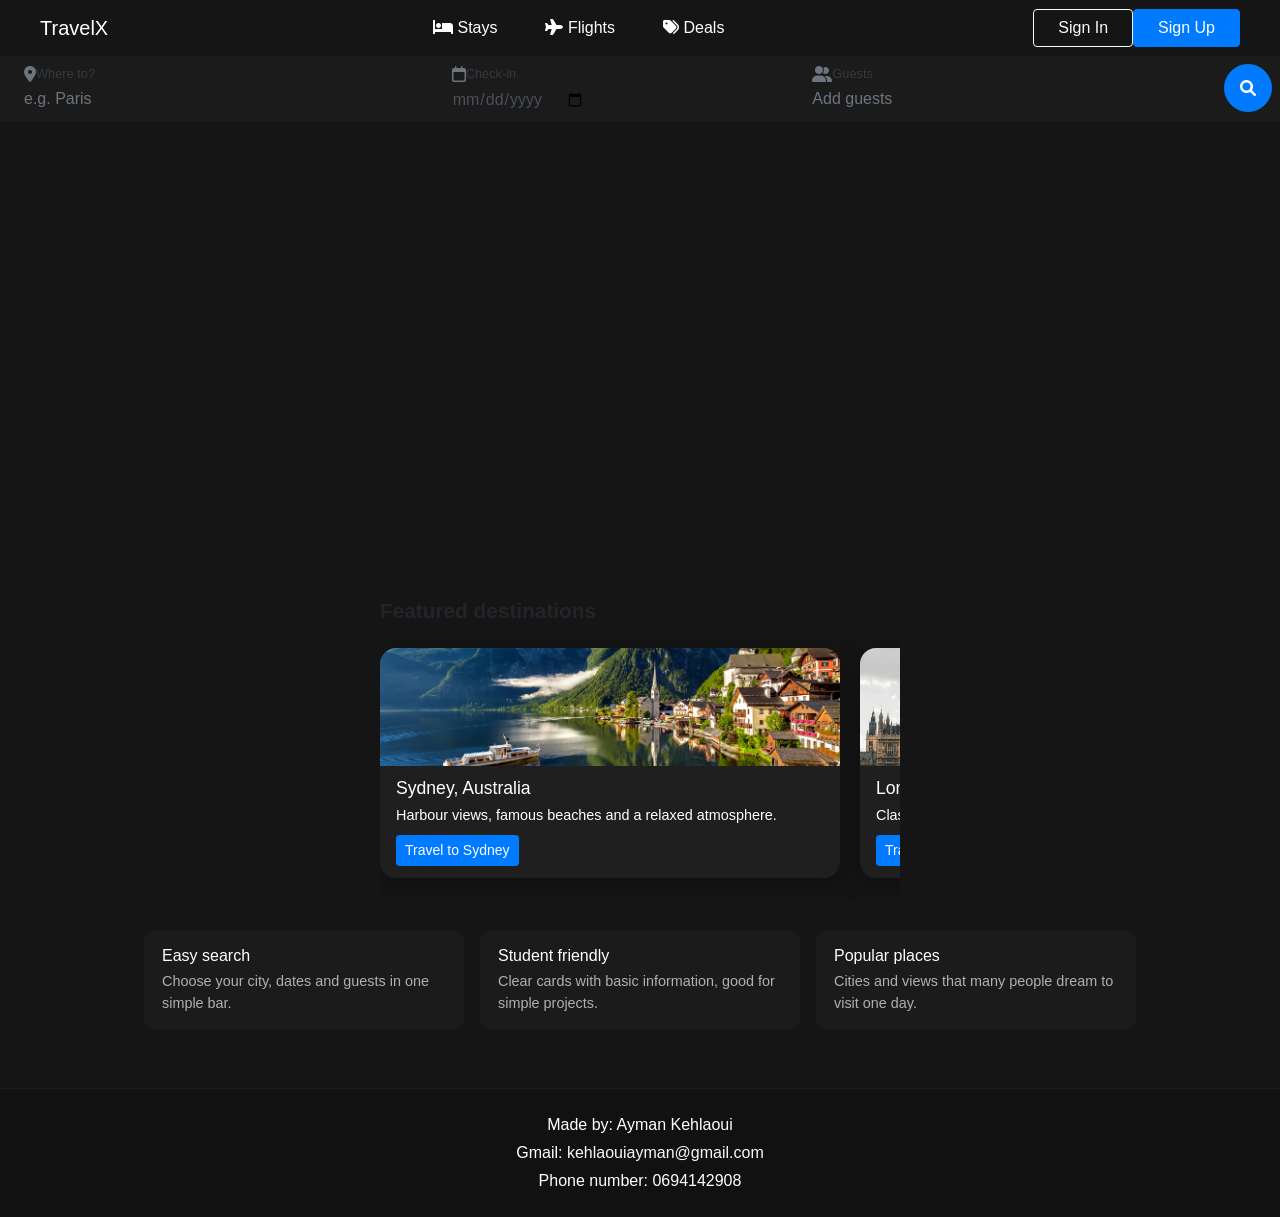
<file: index.html>
<!DOCTYPE html>
<html lang="en">
  <head>
    <meta charset="UTF-8" />
    <meta name="viewport" content="width=device-width, initial-scale=1.0" />
    <title>PFE</title>

    <link rel="stylesheet" href="bootstrap.min.css" />
    <link rel="stylesheet" href="styles.css" />

    <link
      rel="stylesheet"
      href="https://cdnjs.cloudflare.com/ajax/libs/font-awesome/6.0.0-beta3/css/all.min.css"
    />
  </head>

  <body>
    <section class="hero-container">
      <div class="hero-bg"></div>

      <nav class="navbar navbar-expand-lg navbar-dark bg-transparent">
        <div
          class="container-fluid px-4 d-flex justify-content-between align-items-center"
        >
          <a href="#" class="navbar-brand fw-bold fs-3 logo">TravelX</a>

          <ul class="navbar-nav d-flex flex-row mx-auto">
            <li class="nav-item links mx-2">
              <a class="nav-link text-white fw-bold px-3" href="#"
                ><i class="fa-solid fa-bed"></i> Stays</a
              >
            </li>
            <li class="nav-item links mx-2">
              <a class="nav-link text-white fw-bold px-3" href="#"
                ><i class="fa-solid fa-plane"></i> Flights</a
              >
            </li>
            <li class="nav-item links mx-2">
              <a class="nav-link text-white fw-bold px-3" href="#"
                ><i class="fas fa-tags"></i> Deals</a
              >
            </li>
          </ul>

          <div class="d-flex gap-2">
            <a
              href="login/index.html"
              class="btn btn-outline-light rounded-pill px-4 fw-bold"
              >Sign In</a
            >
            <a
              href="login/register.html"
              class="btn btn-primary rounded-pill px-4 fw-bold"
              >Sign Up</a
            >
          </div>
        </div>
      </nav>

      <div class="search-bar d-flex space-between p-2 black-color">
        <div class="search-segment flex-grow-1 px-3 border-end">
          <div class="d-flex align-items-center gap-2 mb-1">
            <i class="fa-solid fa-location-dot text-secondary"></i>
            <span class="fw-bold text-dark small">Where to?</span>
          </div>
          <input
            type="text"
            class="form-control border-0 p-0 shadow-none bg-transparent"
            placeholder="e.g. Paris"
          />
        </div>

        <div class="search-segment flex-grow-1 px-3 border-end">
          <div class="d-flex align-items-center gap-2 mb-1">
            <i class="fa-regular fa-calendar text-secondary"></i>
            <span class="fw-bold text-dark small">Check-in</span>
          </div>
          <input
            type="date"
            class="form-control border-0 p-0 shadow-none bg-transparent"
          />
        </div>

        <div class="search-segment flex-grow-1 px-3 border-end">
          <div class="d-flex align-items-center gap-2 mb-1">
            <i class="fa-solid fa-user-group text-secondary"></i>
            <span class="fw-bold text-dark small">Guests</span>
          </div>
          <input
            type="text"
            class="form-control border-0 p-0 shadow-none bg-transparent"
            placeholder="Add guests"
          />
        </div>

        <button
          class="btn btn-primary rounded-circle d-flex align-items-center justify-content-center ms-2 search-btn"
          style="width: 48px; height: 48px"
        >
          <i class="fa-solid fa-magnifying-glass fs-5"></i>
        </button>
      </div>
    </section>

    <section>
      <span
        class="font-weight-bold he-1 small-text narrow-text d-flex mx-6 my-6 container-fluid"
        >Featured destinations</span
      >

      <div class="cards-container">
        <div class="promos">
          <div
            class="promo-image"
            style="background-image: url('images/australia.jpg')"
          ></div>
          <div class="promo-content">
            <h5 class="promo-title">Sydney, Australia</h5>
            <p class="promo-text">
              Harbour views, famous beaches and a relaxed atmosphere.
            </p>
            <a
              href="sydney.html"
              class="btn btn-sm btn-primary rounded-pill mt-2"
              >Travel to Sydney</a
            >
          </div>
        </div>

        <div class="promos">
          <div
            class="promo-image"
            style="background-image: url('images/london.jpg')"
          ></div>
          <div class="promo-content">
            <h5 class="promo-title">London, United Kingdom</h5>
            <p class="promo-text">
              Classic landmarks, parks and a mix of modern and old streets.
            </p>
            <a
              href="london.html"
              class="btn btn-sm btn-primary rounded-pill mt-2"
              >Travel to London</a
            >
          </div>
        </div>

        <div class="promos">
          <div
            class="promo-image"
            style="
              background-image: url('images/pexels-solyartphotos-15863589.jpg');
            "
          ></div>
          <div class="promo-content">
            <h5 class="promo-title">Santorini, Greece</h5>
            <p class="promo-text">
              White houses, blue sea and beautiful sunsets over the island.
            </p>
            <a
              href="santorini.html"
              class="btn btn-sm btn-primary rounded-pill mt-2"
              >Travel to Santorini</a
            >
          </div>
        </div>

        <div class="promos">
          <div
            class="promo-image"
            style="background-image: url('images/pexels-thales13-23385438.jpg')"
          ></div>
          <div class="promo-content">
            <h5 class="promo-title">Tokyo, Japan</h5>
            <p class="promo-text">
              Neon lights, quiet temples and tasty street food in one city.
            </p>
            <a
              href="tokyo.html"
              class="btn btn-sm btn-primary rounded-pill mt-2"
              >Travel to Tokyo</a
            >
          </div>
        </div>
      </div>
    </section>

    <section class="info-section container-fluid">
      <div class="row justify-content-center">
        <div class="col-md-3 col-sm-6 info-box">
          <h6 class="info-title">Easy search</h6>
          <p class="info-text">
            Choose your city, dates and guests in one simple bar.
          </p>
        </div>
        <div class="col-md-3 col-sm-6 info-box">
          <h6 class="info-title">Student friendly</h6>
          <p class="info-text">
            Clear cards with basic information, good for simple projects.
          </p>
        </div>
        <div class="col-md-3 col-sm-6 info-box">
          <h6 class="info-title">Popular places</h6>
          <p class="info-text">
            Cities and views that many people dream to visit one day.
          </p>
        </div>
      </div>
    </section>

    <footer class="footer-contact text-center text-white py-4">
      <p class="mb-1">Made by: Ayman Kehlaoui</p>
      <p class="mb-1">
        Gmail:
        <a
          href="mailto:kehlaouiayman@gmail.com"
          class="text-decoration-none text-light"
          >kehlaouiayman@gmail.com</a
        >
      </p>
      <p class="mb-0">Phone number: 0694142908</p>
    </footer>
  </body>
</html>
</file>
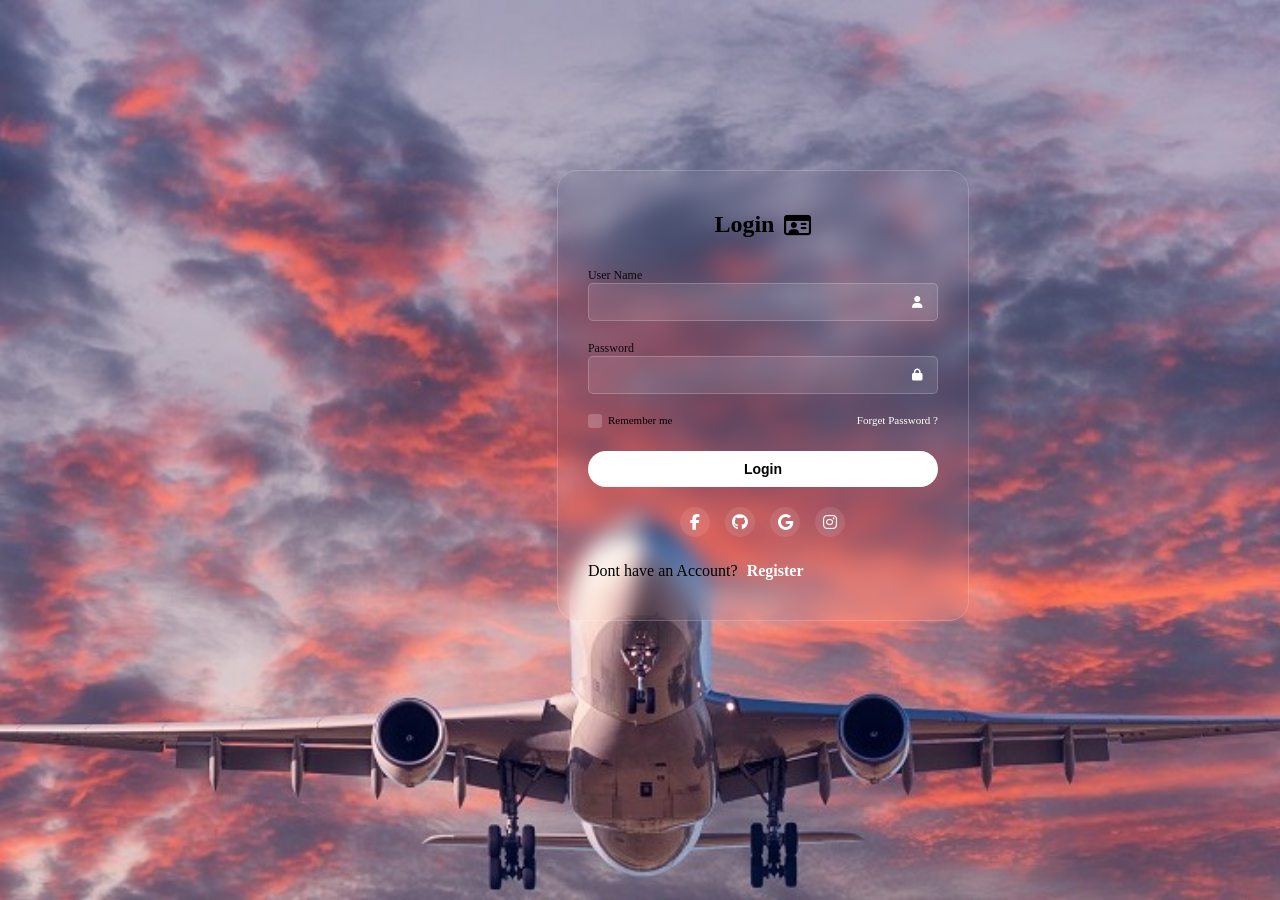
<file: login/index.html>
<<<<<<< HEAD
<!DOCTYPE html>
<html lang="en">
  <head>
    <meta charset="UTF-8" />
    <meta name="viewport" content="width=device-width, initial-scale=1.0" />
    <title>Login</title>
    <link rel="stylesheet" href="style.css" />
    <link
      rel="stylesheet"
      href="https://cdnjs.cloudflare.com/ajax/libs/font-awesome/6.4.0/css/all.min.css"
    />
  </head>
  <body>
    <div class="background"></div>
    <div class="login-container">
      <div class="login-card">
        <div class="card-header">
          <h2>Login <i class="fa-regular fa-id-card"></i></h2>
        </div>
        <form action="login.php" method="POST">
          <div class="input-group">
            <label for="username">User Name</label>
            <div class="input-wrapper">
              <input
                type="text"
                id="username"
                name="username"
                placeholder=" "
                required
              />
              <i class="fa-solid fa-user"></i>
            </div>
          </div>
          <div class="input-group">
            <label for="password">Password</label>
            <div class="input-wrapper">
              <input
                type="password"
                id="password"
                name="password"
                placeholder=" "
                required
              />
              <i class="fa-solid fa-lock"></i>
            </div>
          </div>
          <div class="options">
            <label class="checkbox-container">
              <input type="checkbox" />
              <span class="checkmark"></span>
              Remember me
            </label>
            <a href="#" class="forgot-password">Forget Password ?</a>
          </div>
          <button type="submit" class="login-btn">Login</button>

          <div class="social-login">
            <a href="#"><i class="fa-brands fa-facebook-f"></i></a>
            <a href="#"><i class="fa-brands fa-github"></i></a>
            <a href="#"><i class="fa-brands fa-google"></i></a>
            <a href="#"><i class="fa-brands fa-instagram"></i></a>
          </div>

          <div class="register-link">
            <p>Dont have an Account? <a href="register.html">Register </a></p>
          </div>
        </form>
      </div>
    </div>
  </body>
</html>
=======
<!DOCTYPE html>
<html lang="en">
<head>
    <meta charset="UTF-8">
    <meta name="viewport" content="width=device-width, initial-scale=1.0">
    <title>Login</title>
    <link rel="stylesheet" href="style.css">
    <link rel="stylesheet" href="https://cdnjs.cloudflare.com/ajax/libs/font-awesome/6.4.0/css/all.min.css">
</head>
<body>
    <div class="background"></div>
    <div class="login-container">
        <div class="login-card">
            <div class="card-header">
                <h2>Login <i class="fa-regular fa-id-card"></i></h2>
            </div>
            <form>
                <div class="input-group">
                    <label for="username">User Name</label>
                    <div class="input-wrapper">
                        <input type="text" id="username" placeholder=" " required>
                        <i class="fa-solid fa-user"></i>
                    </div>
                </div>
                <div class="input-group">
                    <label for="password">Password</label>
                    <div class="input-wrapper">
                        <input type="password" id="password" placeholder=" " required>
                        <i class="fa-solid fa-lock"></i>
                    </div>
                </div>
                <div class="options">
                    <label class="checkbox-container">
                        <input type="checkbox">
                        <span class="checkmark"></span>
                        Remember me
                    </label>
                    <a href="#" class="forgot-password">Forget Password ?</a>
                </div>
                <button type="submit" class="login-btn">Login</button>

                <div class="social-login">
                    <a href="#"><i class="fa-brands fa-facebook-f"></i></a>
                    <a href="#"><i class="fa-brands fa-github"></i></a>
                    <a href="#"><i class="fa-brands fa-google"></i></a>
                    <a href="#"><i class="fa-brands fa-instagram"></i></a>
                </div>

                <div class="register-link">
                    <p>Dont have an Account? <a href="register.html">Register </a></p>
                </div>
            </form>
        </div>
    </div>
</body>
</html>
>>>>>>> 7570b89486f7557ce172e90dd806f5dd740a2dd6
</file>
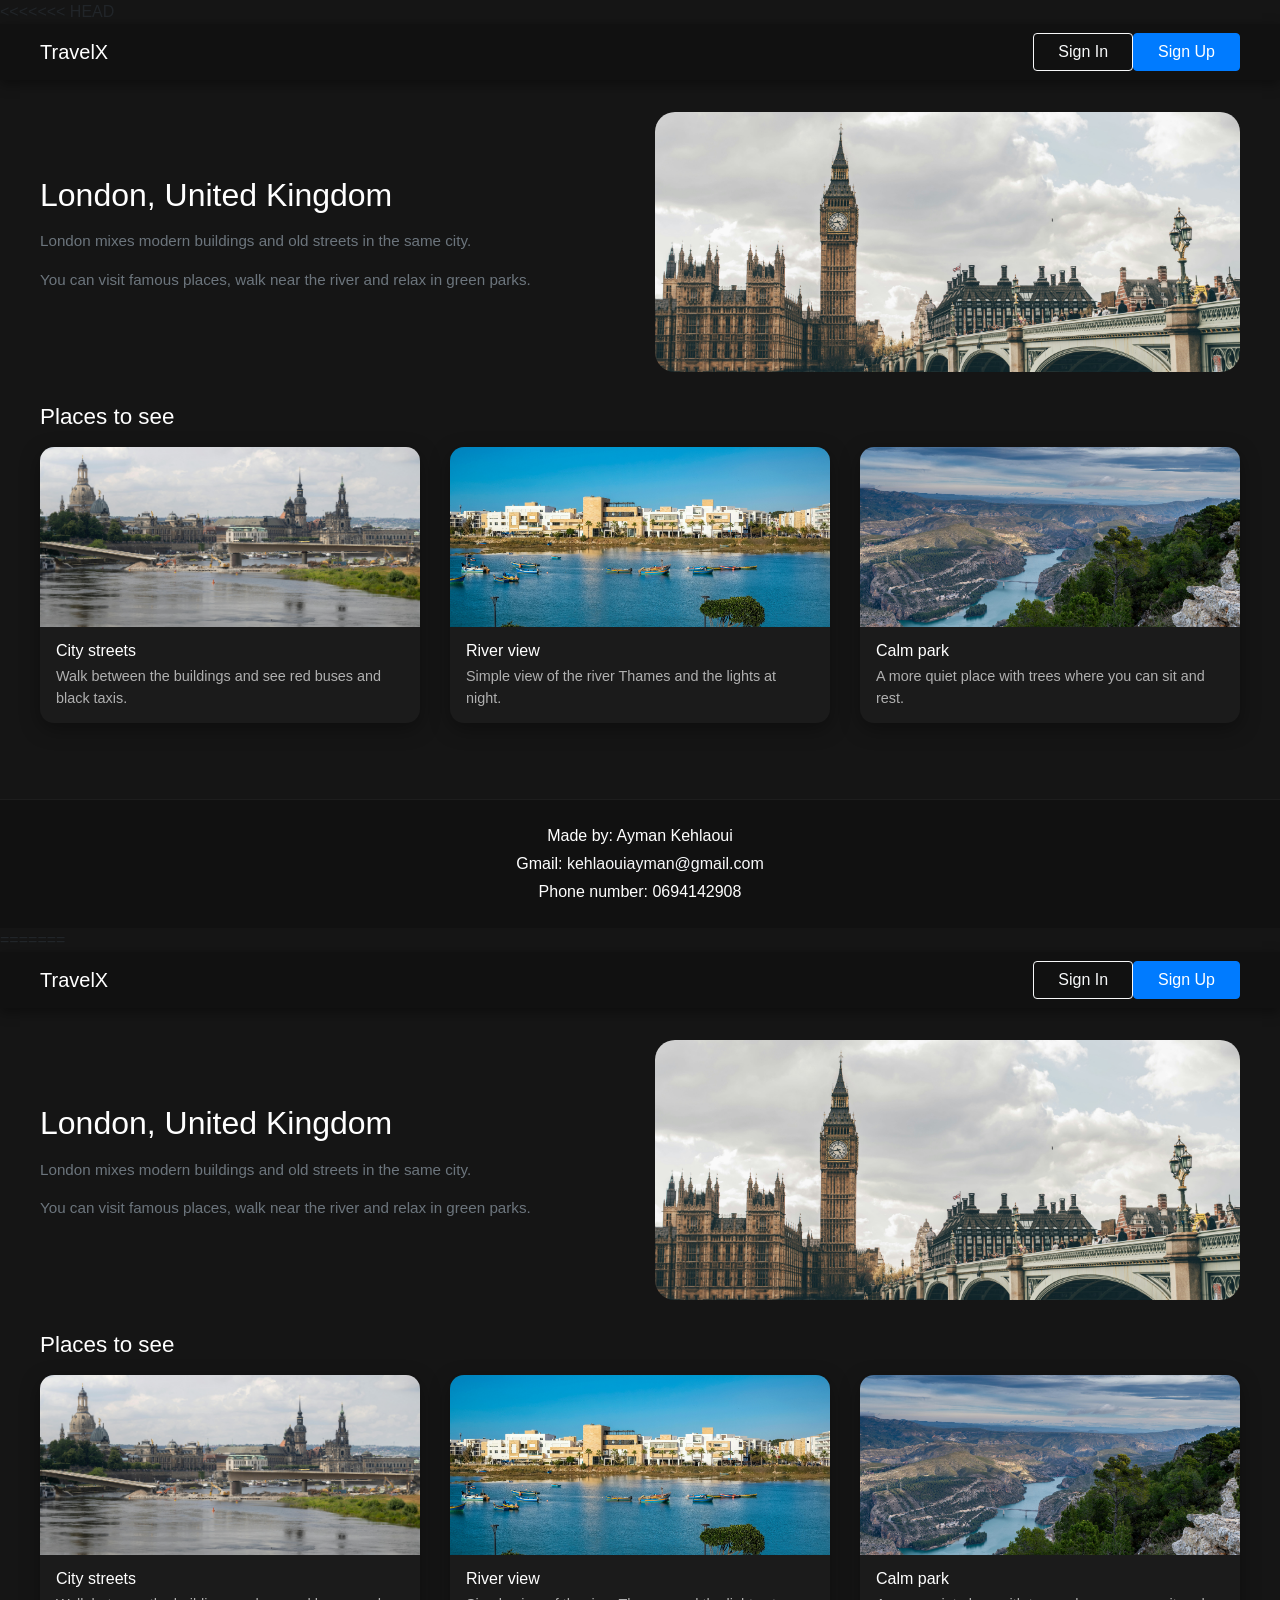
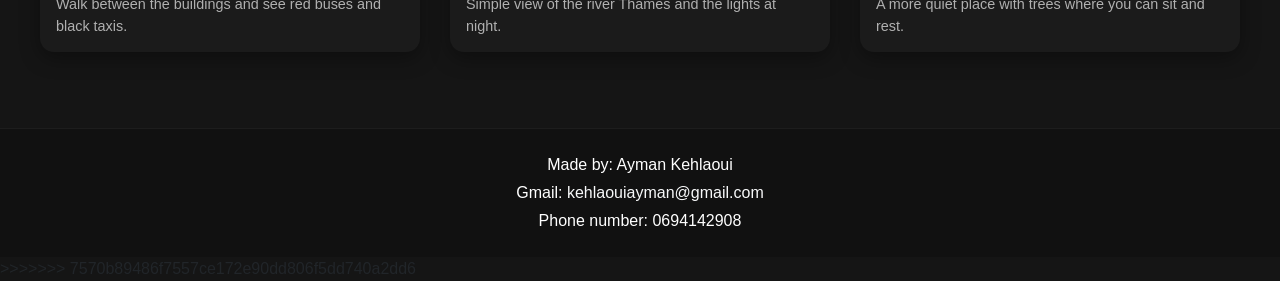
<file: london.html>
<<<<<<< HEAD
<!DOCTYPE html>
<html lang="en">
  <head>
    <meta charset="UTF-8" />
    <meta name="viewport" content="width=device-width, initial-scale=1.0" />
    <title>Travel to London</title>
    <link rel="stylesheet" href="bootstrap.min.css" />
    <link rel="stylesheet" href="styles.css" />
    <link
      rel="stylesheet"
      href="https://cdnjs.cloudflare.com/ajax/libs/font-awesome/6.0.0-beta3/css/all.min.css"
    />
  </head>
  <body>
    <nav class="navbar navbar-expand-lg navbar-dark black-color city-navbar">
      <div class="container-fluid px-4 d-flex justify-content-between align-items-center">
        <a href="index.html" class="navbar-brand fw-bold fs-3 logo">TravelX</a>

        <div class="d-flex gap-2">
          <a
            href="login/index.html"
            class="btn btn-outline-light rounded-pill px-4 fw-bold"
            >Sign In</a
          >
          <a href="login/register.html" class="btn btn-primary rounded-pill px-4 fw-bold"
            >Sign Up</a
          >
        </div>
      </div>
    </nav>

    <main class="city-main container-fluid">
      <div class="row city-hero">
        <div class="col-md-6 col-sm-12 city-hero-text">
          <h1 class="city-hero-title text-white mb-3">London, United Kingdom</h1>
          <p class="text-secondary mb-3">
            London mixes modern buildings and old streets in the same city.
          </p>
          <p class="text-secondary mb-3">
            You can visit famous places, walk near the river and relax in green
            parks.
          </p>
        </div>
        <div class="col-md-6 col-sm-12">
          <div
            class="city-hero-image"
            style="background-image: url('images/london.jpg')"
          ></div>
        </div>
      </div>

      <h3 class="city-gallery-title text-white mb-3">Places to see</h3>
      <div class="row city-gallery">
        <div class="col-md-4 col-sm-6">
          <div class="city-card">
            <div
              class="city-card-image"
              style="background-image: url('images/pexels-njeromin-35031358.jpg')"
            ></div>
            <div class="city-card-body">
              <h5 class="city-card-title">City streets</h5>
              <p class="city-card-text">
                Walk between the buildings and see red buses and black taxis.
              </p>
            </div>
          </div>
        </div>

        <div class="col-md-4 col-sm-6">
          <div class="city-card">
            <div
              class="city-card-image"
              style="background-image: url('images/pexels-mag-photography-1501456-30532030.jpg')"
            ></div>
            <div class="city-card-body">
              <h5 class="city-card-title">River view</h5>
              <p class="city-card-text">
                Simple view of the river Thames and the lights at night.
              </p>
            </div>
          </div>
        </div>

        <div class="col-md-4 col-sm-6">
          <div class="city-card">
            <div
              class="city-card-image"
              style="background-image: url('images/pexels-thales13-23385438.jpg')"
            ></div>
            <div class="city-card-body">
              <h5 class="city-card-title">Calm park</h5>
              <p class="city-card-text">
                A more quiet place with trees where you can sit and rest.
              </p>
            </div>
          </div>
        </div>
      </div>
    </main>

    <footer class="footer-contact text-center text-white py-4">
      <p class="mb-1">Made by: Ayman Kehlaoui</p>
      <p class="mb-1">
        Gmail:
        <a href="mailto:kehlaouiayman@gmail.com" class="text-decoration-none text-light"
          >kehlaouiayman@gmail.com</a
        >
      </p>
      <p class="mb-0">Phone number: 0694142908</p>
    </footer>
  </body>
</html>
=======
<!DOCTYPE html>
<html lang="en">
  <head>
    <meta charset="UTF-8" />
    <meta name="viewport" content="width=device-width, initial-scale=1.0" />
    <title>Travel to London</title>
    <link rel="stylesheet" href="bootstrap.min.css" />
    <link rel="stylesheet" href="styles.css" />
    <link
      rel="stylesheet"
      href="https://cdnjs.cloudflare.com/ajax/libs/font-awesome/6.0.0-beta3/css/all.min.css"
    />
  </head>
  <body>
    <nav class="navbar navbar-expand-lg navbar-dark black-color city-navbar">
      <div class="container-fluid px-4 d-flex justify-content-between align-items-center">
        <a href="index.html" class="navbar-brand fw-bold fs-3 logo">TravelX</a>

        <div class="d-flex gap-2">
          <a
            href="login/index.html"
            class="btn btn-outline-light rounded-pill px-4 fw-bold"
            >Sign In</a
          >
          <a href="login/register.html" class="btn btn-primary rounded-pill px-4 fw-bold"
            >Sign Up</a
          >
        </div>
      </div>
    </nav>

    <main class="city-main container-fluid">
      <div class="row city-hero">
        <div class="col-md-6 col-sm-12 city-hero-text">
          <h1 class="city-hero-title text-white mb-3">London, United Kingdom</h1>
          <p class="text-secondary mb-3">
            London mixes modern buildings and old streets in the same city.
          </p>
          <p class="text-secondary mb-3">
            You can visit famous places, walk near the river and relax in green
            parks.
          </p>
        </div>
        <div class="col-md-6 col-sm-12">
          <div
            class="city-hero-image"
            style="background-image: url('images/london.jpg')"
          ></div>
        </div>
      </div>

      <h3 class="city-gallery-title text-white mb-3">Places to see</h3>
      <div class="row city-gallery">
        <div class="col-md-4 col-sm-6">
          <div class="city-card">
            <div
              class="city-card-image"
              style="background-image: url('images/pexels-njeromin-35031358.jpg')"
            ></div>
            <div class="city-card-body">
              <h5 class="city-card-title">City streets</h5>
              <p class="city-card-text">
                Walk between the buildings and see red buses and black taxis.
              </p>
            </div>
          </div>
        </div>

        <div class="col-md-4 col-sm-6">
          <div class="city-card">
            <div
              class="city-card-image"
              style="background-image: url('images/pexels-mag-photography-1501456-30532030.jpg')"
            ></div>
            <div class="city-card-body">
              <h5 class="city-card-title">River view</h5>
              <p class="city-card-text">
                Simple view of the river Thames and the lights at night.
              </p>
            </div>
          </div>
        </div>

        <div class="col-md-4 col-sm-6">
          <div class="city-card">
            <div
              class="city-card-image"
              style="background-image: url('images/pexels-thales13-23385438.jpg')"
            ></div>
            <div class="city-card-body">
              <h5 class="city-card-title">Calm park</h5>
              <p class="city-card-text">
                A more quiet place with trees where you can sit and rest.
              </p>
            </div>
          </div>
        </div>
      </div>
    </main>

    <footer class="footer-contact text-center text-white py-4">
      <p class="mb-1">Made by: Ayman Kehlaoui</p>
      <p class="mb-1">
        Gmail:
        <a href="mailto:kehlaouiayman@gmail.com" class="text-decoration-none text-light"
          >kehlaouiayman@gmail.com</a
        >
      </p>
      <p class="mb-0">Phone number: 0694142908</p>
    </footer>
  </body>
</html>
>>>>>>> 7570b89486f7557ce172e90dd806f5dd740a2dd6
</file>
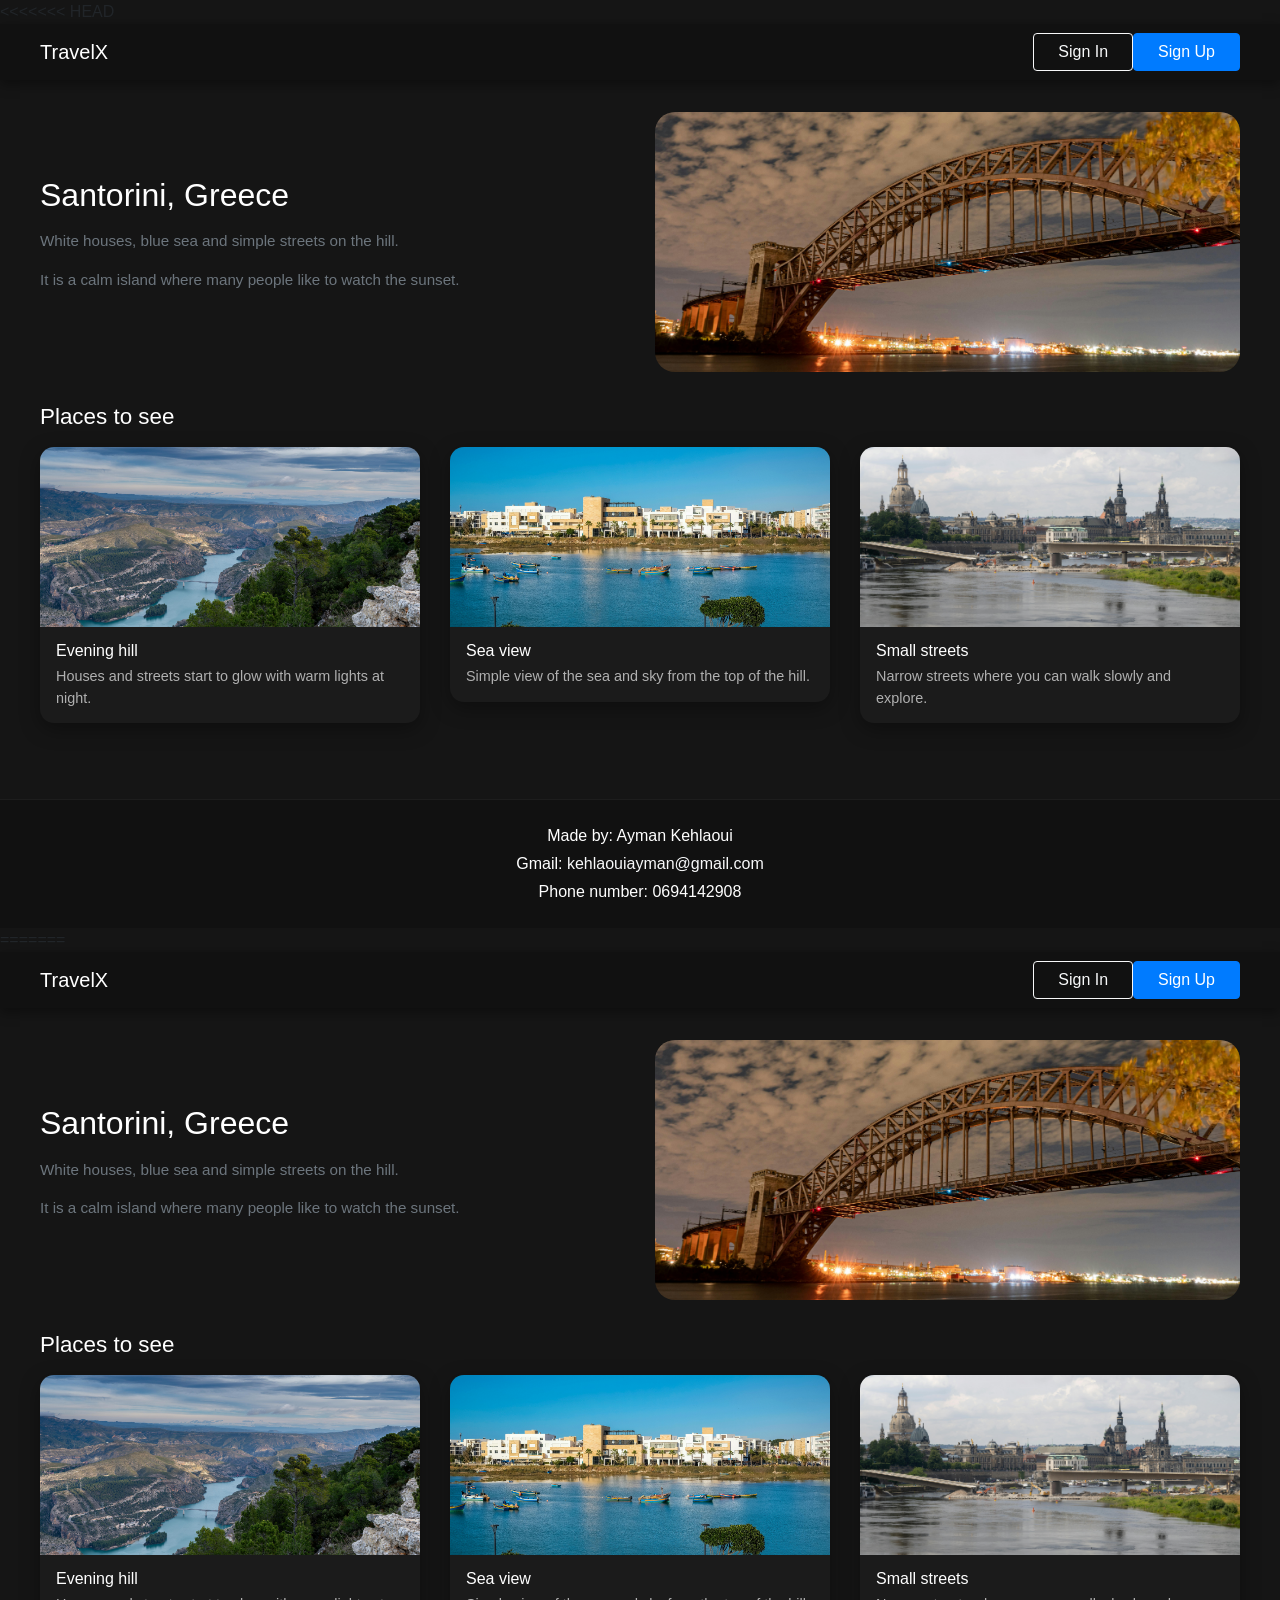
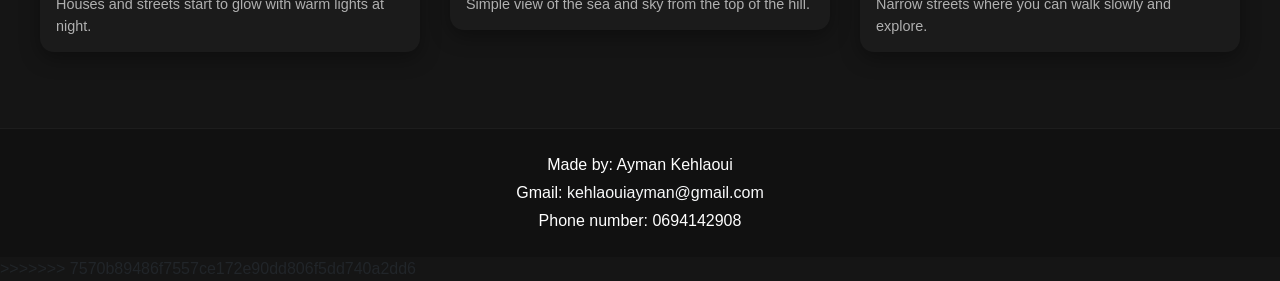
<file: santorini.html>
<<<<<<< HEAD
<!DOCTYPE html>
<html lang="en">
  <head>
    <meta charset="UTF-8" />
    <meta name="viewport" content="width=device-width, initial-scale=1.0" />
    <title>Travel to Santorini</title>
    <link rel="stylesheet" href="bootstrap.min.css" />
    <link rel="stylesheet" href="styles.css" />
    <link
      rel="stylesheet"
      href="https://cdnjs.cloudflare.com/ajax/libs/font-awesome/6.0.0-beta3/css/all.min.css"
    />
  </head>
  <body>
    <nav class="navbar navbar-expand-lg navbar-dark black-color city-navbar">
      <div class="container-fluid px-4 d-flex justify-content-between align-items-center">
        <a href="index.html" class="navbar-brand fw-bold fs-3 logo">TravelX</a>

        <div class="d-flex gap-2">
          <a
            href="login/index.html"
            class="btn btn-outline-light rounded-pill px-4 fw-bold"
            >Sign In</a
          >
          <a href="login/register.html" class="btn btn-primary rounded-pill px-4 fw-bold"
            >Sign Up</a
          >
        </div>
      </div>
    </nav>

    <main class="city-main container-fluid">
      <div class="row city-hero">
        <div class="col-md-6 col-sm-12 city-hero-text">
          <h1 class="city-hero-title text-white mb-3">Santorini, Greece</h1>
          <p class="text-secondary mb-3">
            White houses, blue sea and simple streets on the hill.
          </p>
          <p class="text-secondary mb-3">
            It is a calm island where many people like to watch the sunset.
          </p>
        </div>
        <div class="col-md-6 col-sm-12">
          <div
            class="city-hero-image"
            style="background-image: url('images/pexels-solyartphotos-15863589.jpg')"
          ></div>
        </div>
      </div>

      <h3 class="city-gallery-title text-white mb-3">Places to see</h3>
      <div class="row city-gallery">
        <div class="col-md-4 col-sm-6">
          <div class="city-card">
            <div
              class="city-card-image"
              style="background-image: url('images/pexels-thales13-23385438.jpg')"
            ></div>
            <div class="city-card-body">
              <h5 class="city-card-title">Evening hill</h5>
              <p class="city-card-text">
                Houses and streets start to glow with warm lights at night.
              </p>
            </div>
          </div>
        </div>

        <div class="col-md-4 col-sm-6">
          <div class="city-card">
            <div
              class="city-card-image"
              style="background-image: url('images/pexels-mag-photography-1501456-30532030.jpg')"
            ></div>
            <div class="city-card-body">
              <h5 class="city-card-title">Sea view</h5>
              <p class="city-card-text">
                Simple view of the sea and sky from the top of the hill.
              </p>
            </div>
          </div>
        </div>

        <div class="col-md-4 col-sm-6">
          <div class="city-card">
            <div
              class="city-card-image"
              style="background-image: url('images/pexels-njeromin-35031358.jpg')"
            ></div>
            <div class="city-card-body">
              <h5 class="city-card-title">Small streets</h5>
              <p class="city-card-text">
                Narrow streets where you can walk slowly and explore.
              </p>
            </div>
          </div>
        </div>
      </div>
    </main>

    <footer class="footer-contact text-center text-white py-4">
      <p class="mb-1">Made by: Ayman Kehlaoui</p>
      <p class="mb-1">
        Gmail:
        <a href="mailto:kehlaouiayman@gmail.com" class="text-decoration-none text-light"
          >kehlaouiayman@gmail.com</a
        >
      </p>
      <p class="mb-0">Phone number: 0694142908</p>
    </footer>
  </body>
</html>
=======
<!DOCTYPE html>
<html lang="en">
  <head>
    <meta charset="UTF-8" />
    <meta name="viewport" content="width=device-width, initial-scale=1.0" />
    <title>Travel to Santorini</title>
    <link rel="stylesheet" href="bootstrap.min.css" />
    <link rel="stylesheet" href="styles.css" />
    <link
      rel="stylesheet"
      href="https://cdnjs.cloudflare.com/ajax/libs/font-awesome/6.0.0-beta3/css/all.min.css"
    />
  </head>
  <body>
    <nav class="navbar navbar-expand-lg navbar-dark black-color city-navbar">
      <div class="container-fluid px-4 d-flex justify-content-between align-items-center">
        <a href="index.html" class="navbar-brand fw-bold fs-3 logo">TravelX</a>

        <div class="d-flex gap-2">
          <a
            href="login/index.html"
            class="btn btn-outline-light rounded-pill px-4 fw-bold"
            >Sign In</a
          >
          <a href="login/register.html" class="btn btn-primary rounded-pill px-4 fw-bold"
            >Sign Up</a
          >
        </div>
      </div>
    </nav>

    <main class="city-main container-fluid">
      <div class="row city-hero">
        <div class="col-md-6 col-sm-12 city-hero-text">
          <h1 class="city-hero-title text-white mb-3">Santorini, Greece</h1>
          <p class="text-secondary mb-3">
            White houses, blue sea and simple streets on the hill.
          </p>
          <p class="text-secondary mb-3">
            It is a calm island where many people like to watch the sunset.
          </p>
        </div>
        <div class="col-md-6 col-sm-12">
          <div
            class="city-hero-image"
            style="background-image: url('images/pexels-solyartphotos-15863589.jpg')"
          ></div>
        </div>
      </div>

      <h3 class="city-gallery-title text-white mb-3">Places to see</h3>
      <div class="row city-gallery">
        <div class="col-md-4 col-sm-6">
          <div class="city-card">
            <div
              class="city-card-image"
              style="background-image: url('images/pexels-thales13-23385438.jpg')"
            ></div>
            <div class="city-card-body">
              <h5 class="city-card-title">Evening hill</h5>
              <p class="city-card-text">
                Houses and streets start to glow with warm lights at night.
              </p>
            </div>
          </div>
        </div>

        <div class="col-md-4 col-sm-6">
          <div class="city-card">
            <div
              class="city-card-image"
              style="background-image: url('images/pexels-mag-photography-1501456-30532030.jpg')"
            ></div>
            <div class="city-card-body">
              <h5 class="city-card-title">Sea view</h5>
              <p class="city-card-text">
                Simple view of the sea and sky from the top of the hill.
              </p>
            </div>
          </div>
        </div>

        <div class="col-md-4 col-sm-6">
          <div class="city-card">
            <div
              class="city-card-image"
              style="background-image: url('images/pexels-njeromin-35031358.jpg')"
            ></div>
            <div class="city-card-body">
              <h5 class="city-card-title">Small streets</h5>
              <p class="city-card-text">
                Narrow streets where you can walk slowly and explore.
              </p>
            </div>
          </div>
        </div>
      </div>
    </main>

    <footer class="footer-contact text-center text-white py-4">
      <p class="mb-1">Made by: Ayman Kehlaoui</p>
      <p class="mb-1">
        Gmail:
        <a href="mailto:kehlaouiayman@gmail.com" class="text-decoration-none text-light"
          >kehlaouiayman@gmail.com</a
        >
      </p>
      <p class="mb-0">Phone number: 0694142908</p>
    </footer>
  </body>
</html>
>>>>>>> 7570b89486f7557ce172e90dd806f5dd740a2dd6
</file>
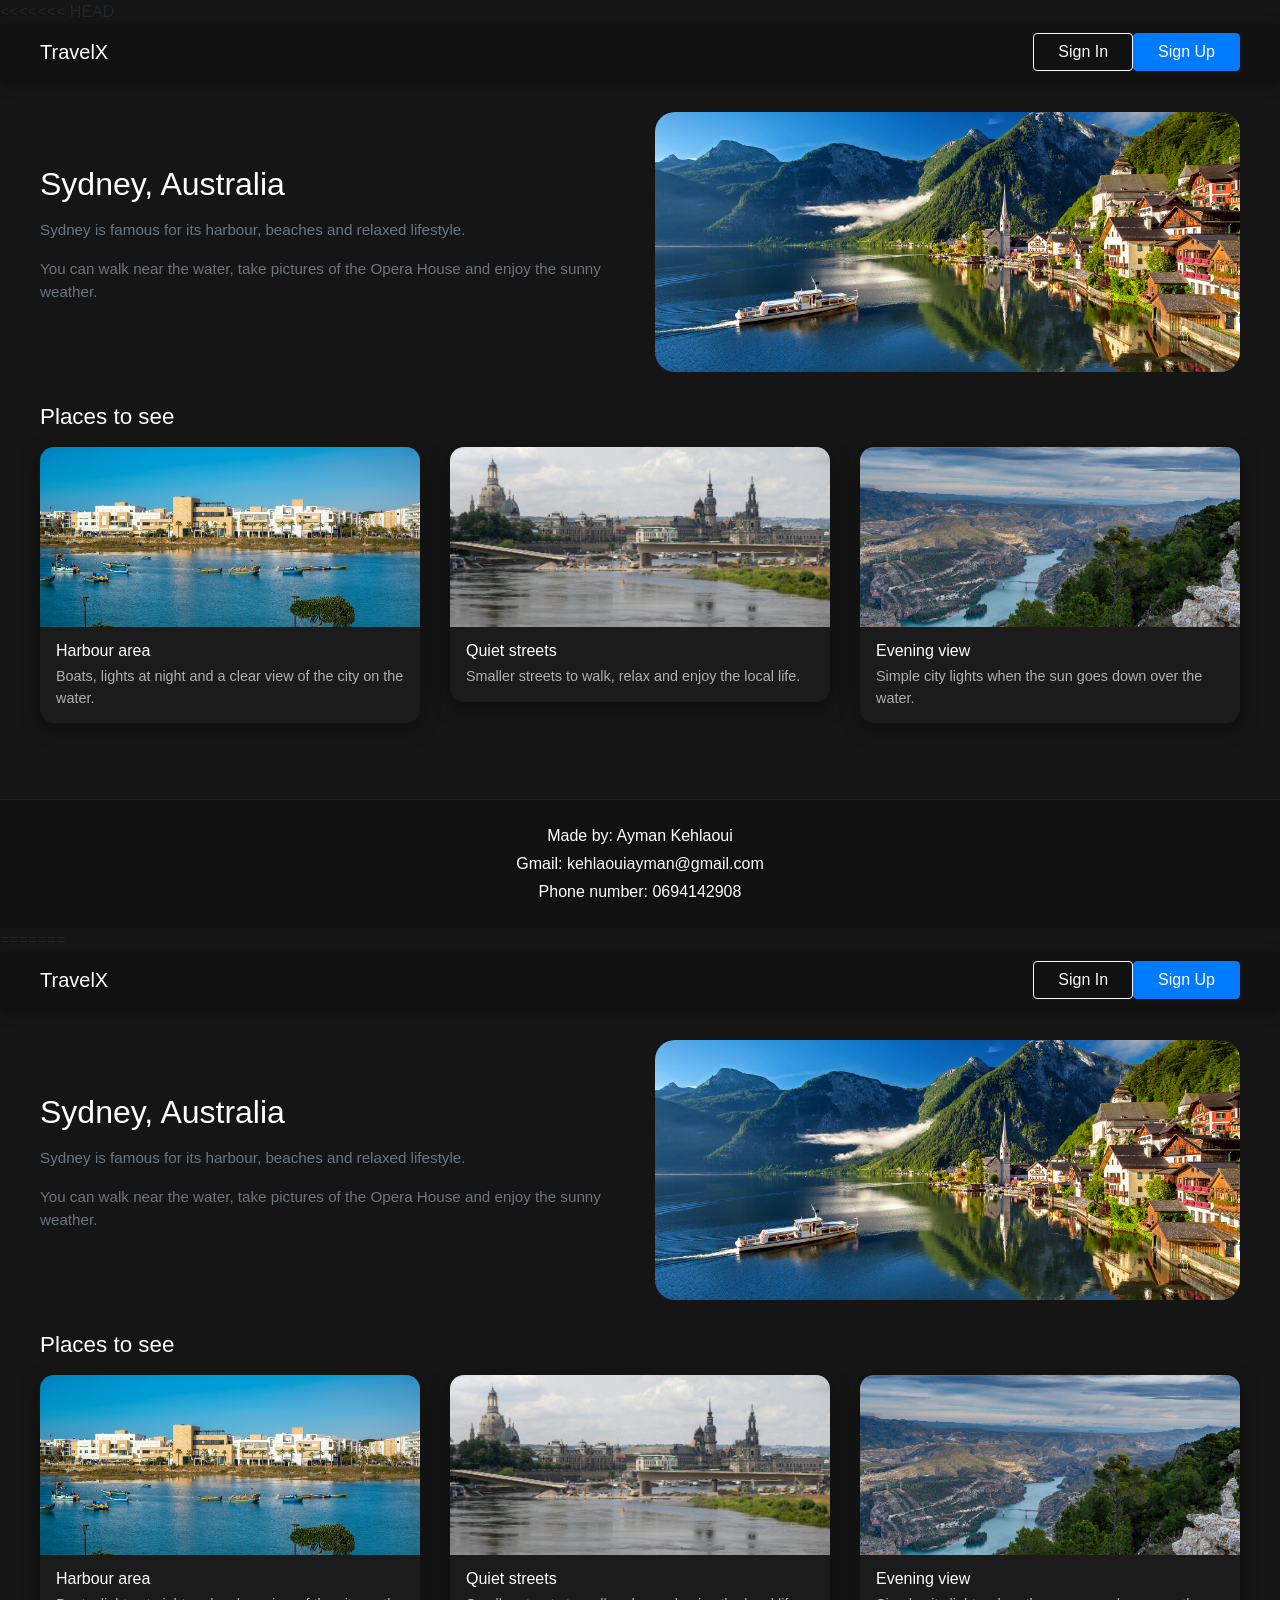
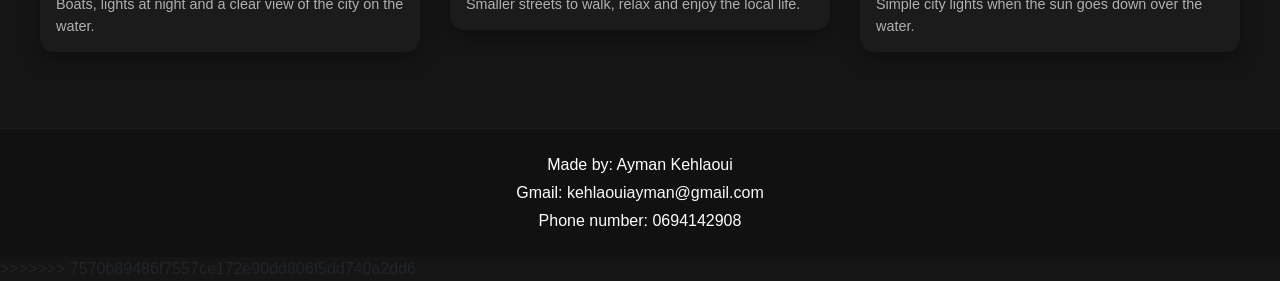
<file: sydney.html>
<<<<<<< HEAD
<!DOCTYPE html>
<html lang="en">
  <head>
    <meta charset="UTF-8" />
    <meta name="viewport" content="width=device-width, initial-scale=1.0" />
    <title>Travel to Sydney</title>
    <link rel="stylesheet" href="bootstrap.min.css" />
    <link rel="stylesheet" href="styles.css" />
    <link
      rel="stylesheet"
      href="https://cdnjs.cloudflare.com/ajax/libs/font-awesome/6.0.0-beta3/css/all.min.css"
    />
  </head>
  <body>
    <nav class="navbar navbar-expand-lg navbar-dark black-color city-navbar">
      <div class="container-fluid px-4 d-flex justify-content-between align-items-center">
        <a href="index.html" class="navbar-brand fw-bold fs-3 logo">TravelX</a>

        <div class="d-flex gap-2">
          <a
            href="login/index.html"
            class="btn btn-outline-light rounded-pill px-4 fw-bold"
            >Sign In</a
          >
          <a href="login/register.html" class="btn btn-primary rounded-pill px-4 fw-bold"
            >Sign Up</a
          >
        </div>
      </div>
    </nav>

    <main class="city-main container-fluid">
      <div class="row city-hero">
        <div class="col-md-6 col-sm-12 city-hero-text">
          <h1 class="city-hero-title text-white mb-3">Sydney, Australia</h1>
          <p class="text-secondary mb-3">
            Sydney is famous for its harbour, beaches and relaxed lifestyle.
          </p>
          <p class="text-secondary mb-3">
            You can walk near the water, take pictures of the Opera House and enjoy
            the sunny weather.
          </p>
        </div>
        <div class="col-md-6 col-sm-12">
          <div
            class="city-hero-image"
            style="background-image: url('images/australia.jpg')"
          ></div>
        </div>
      </div>

      <h3 class="city-gallery-title text-white mb-3">Places to see</h3>
      <div class="row city-gallery">
        <div class="col-md-4 col-sm-6">
          <div class="city-card">
            <div
              class="city-card-image"
              style="background-image: url('images/pexels-mag-photography-1501456-30532030.jpg')"
            ></div>
            <div class="city-card-body">
              <h5 class="city-card-title">Harbour area</h5>
              <p class="city-card-text">
                Boats, lights at night and a clear view of the city on the water.
              </p>
            </div>
          </div>
        </div>

        <div class="col-md-4 col-sm-6">
          <div class="city-card">
            <div
              class="city-card-image"
              style="background-image: url('images/pexels-njeromin-35031358.jpg')"
            ></div>
            <div class="city-card-body">
              <h5 class="city-card-title">Quiet streets</h5>
              <p class="city-card-text">
                Smaller streets to walk, relax and enjoy the local life.
              </p>
            </div>
          </div>
        </div>

        <div class="col-md-4 col-sm-6">
          <div class="city-card">
            <div
              class="city-card-image"
              style="background-image: url('images/pexels-thales13-23385438.jpg')"
            ></div>
            <div class="city-card-body">
              <h5 class="city-card-title">Evening view</h5>
              <p class="city-card-text">
                Simple city lights when the sun goes down over the water.
              </p>
            </div>
          </div>
        </div>
      </div>
    </main>

    <footer class="footer-contact text-center text-white py-4">
      <p class="mb-1">Made by: Ayman Kehlaoui</p>
      <p class="mb-1">
        Gmail:
        <a href="mailto:kehlaouiayman@gmail.com" class="text-decoration-none text-light"
          >kehlaouiayman@gmail.com</a
        >
      </p>
      <p class="mb-0">Phone number: 0694142908</p>
    </footer>
  </body>
</html>
=======
<!DOCTYPE html>
<html lang="en">
  <head>
    <meta charset="UTF-8" />
    <meta name="viewport" content="width=device-width, initial-scale=1.0" />
    <title>Travel to Sydney</title>
    <link rel="stylesheet" href="bootstrap.min.css" />
    <link rel="stylesheet" href="styles.css" />
    <link
      rel="stylesheet"
      href="https://cdnjs.cloudflare.com/ajax/libs/font-awesome/6.0.0-beta3/css/all.min.css"
    />
  </head>
  <body>
    <nav class="navbar navbar-expand-lg navbar-dark black-color city-navbar">
      <div class="container-fluid px-4 d-flex justify-content-between align-items-center">
        <a href="index.html" class="navbar-brand fw-bold fs-3 logo">TravelX</a>

        <div class="d-flex gap-2">
          <a
            href="login/index.html"
            class="btn btn-outline-light rounded-pill px-4 fw-bold"
            >Sign In</a
          >
          <a href="login/register.html" class="btn btn-primary rounded-pill px-4 fw-bold"
            >Sign Up</a
          >
        </div>
      </div>
    </nav>

    <main class="city-main container-fluid">
      <div class="row city-hero">
        <div class="col-md-6 col-sm-12 city-hero-text">
          <h1 class="city-hero-title text-white mb-3">Sydney, Australia</h1>
          <p class="text-secondary mb-3">
            Sydney is famous for its harbour, beaches and relaxed lifestyle.
          </p>
          <p class="text-secondary mb-3">
            You can walk near the water, take pictures of the Opera House and enjoy
            the sunny weather.
          </p>
        </div>
        <div class="col-md-6 col-sm-12">
          <div
            class="city-hero-image"
            style="background-image: url('images/australia.jpg')"
          ></div>
        </div>
      </div>

      <h3 class="city-gallery-title text-white mb-3">Places to see</h3>
      <div class="row city-gallery">
        <div class="col-md-4 col-sm-6">
          <div class="city-card">
            <div
              class="city-card-image"
              style="background-image: url('images/pexels-mag-photography-1501456-30532030.jpg')"
            ></div>
            <div class="city-card-body">
              <h5 class="city-card-title">Harbour area</h5>
              <p class="city-card-text">
                Boats, lights at night and a clear view of the city on the water.
              </p>
            </div>
          </div>
        </div>

        <div class="col-md-4 col-sm-6">
          <div class="city-card">
            <div
              class="city-card-image"
              style="background-image: url('images/pexels-njeromin-35031358.jpg')"
            ></div>
            <div class="city-card-body">
              <h5 class="city-card-title">Quiet streets</h5>
              <p class="city-card-text">
                Smaller streets to walk, relax and enjoy the local life.
              </p>
            </div>
          </div>
        </div>

        <div class="col-md-4 col-sm-6">
          <div class="city-card">
            <div
              class="city-card-image"
              style="background-image: url('images/pexels-thales13-23385438.jpg')"
            ></div>
            <div class="city-card-body">
              <h5 class="city-card-title">Evening view</h5>
              <p class="city-card-text">
                Simple city lights when the sun goes down over the water.
              </p>
            </div>
          </div>
        </div>
      </div>
    </main>

    <footer class="footer-contact text-center text-white py-4">
      <p class="mb-1">Made by: Ayman Kehlaoui</p>
      <p class="mb-1">
        Gmail:
        <a href="mailto:kehlaouiayman@gmail.com" class="text-decoration-none text-light"
          >kehlaouiayman@gmail.com</a
        >
      </p>
      <p class="mb-0">Phone number: 0694142908</p>
    </footer>
  </body>
</html>
>>>>>>> 7570b89486f7557ce172e90dd806f5dd740a2dd6
</file>
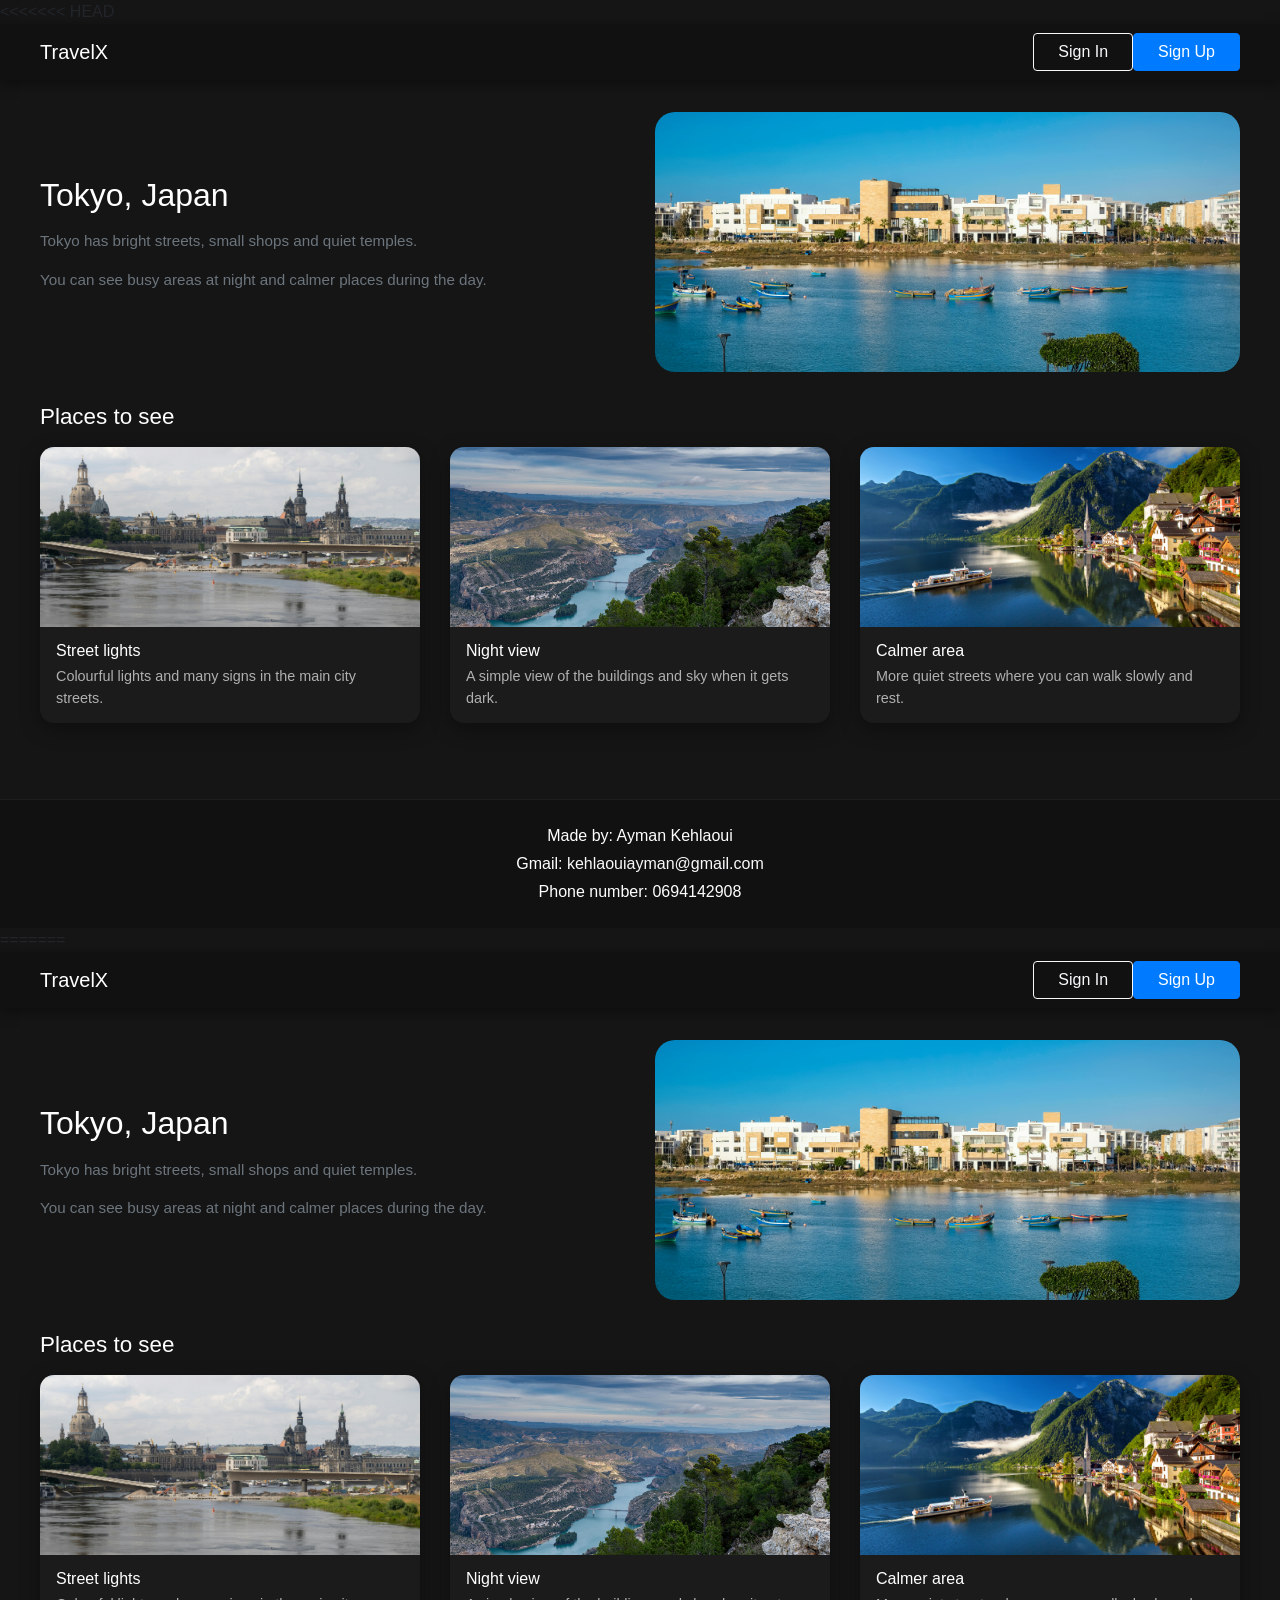
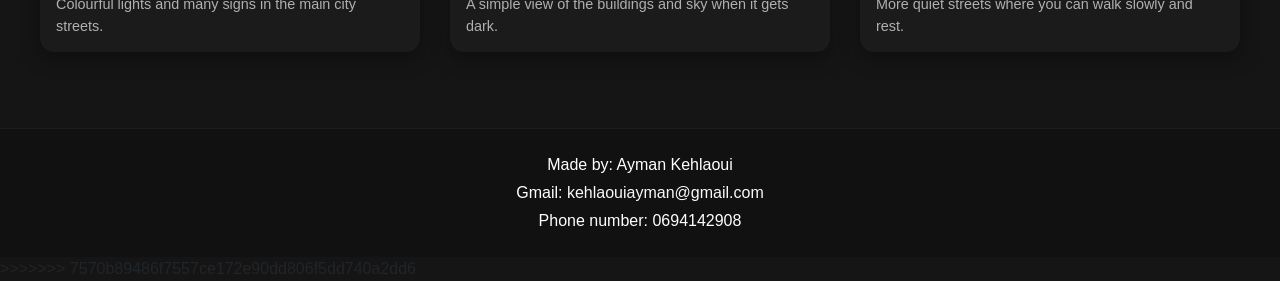
<file: tokyo.html>
<<<<<<< HEAD
<!DOCTYPE html>
<html lang="en">
  <head>
    <meta charset="UTF-8" />
    <meta name="viewport" content="width=device-width, initial-scale=1.0" />
    <title>Travel to Tokyo</title>
    <link rel="stylesheet" href="bootstrap.min.css" />
    <link rel="stylesheet" href="styles.css" />
    <link
      rel="stylesheet"
      href="https://cdnjs.cloudflare.com/ajax/libs/font-awesome/6.0.0-beta3/css/all.min.css"
    />
  </head>
  <body>
    <nav class="navbar navbar-expand-lg navbar-dark black-color city-navbar">
      <div class="container-fluid px-4 d-flex justify-content-between align-items-center">
        <a href="index.html" class="navbar-brand fw-bold fs-3 logo">TravelX</a>

        <div class="d-flex gap-2">
          <a
            href="login/index.html"
            class="btn btn-outline-light rounded-pill px-4 fw-bold"
            >Sign In</a
          >
          <a href="login/register.html" class="btn btn-primary rounded-pill px-4 fw-bold"
            >Sign Up</a
          >
        </div>
      </div>
    </nav>

    <main class="city-main container-fluid">
      <div class="row city-hero">
        <div class="col-md-6 col-sm-12 city-hero-text">
          <h1 class="city-hero-title text-white mb-3">Tokyo, Japan</h1>
          <p class="text-secondary mb-3">
            Tokyo has bright streets, small shops and quiet temples.
          </p>
          <p class="text-secondary mb-3">
            You can see busy areas at night and calmer places during the day.
          </p>
        </div>
        <div class="col-md-6 col-sm-12">
          <div
            class="city-hero-image"
            style="background-image: url('images/pexels-mag-photography-1501456-30532030.jpg')"
          ></div>
        </div>
      </div>

      <h3 class="city-gallery-title text-white mb-3">Places to see</h3>
      <div class="row city-gallery">
        <div class="col-md-4 col-sm-6">
          <div class="city-card">
            <div
              class="city-card-image"
              style="background-image: url('images/pexels-njeromin-35031358.jpg')"
            ></div>
            <div class="city-card-body">
              <h5 class="city-card-title">Street lights</h5>
              <p class="city-card-text">
                Colourful lights and many signs in the main city streets.
              </p>
            </div>
          </div>
        </div>

        <div class="col-md-4 col-sm-6">
          <div class="city-card">
            <div
              class="city-card-image"
              style="background-image: url('images/pexels-thales13-23385438.jpg')"
            ></div>
            <div class="city-card-body">
              <h5 class="city-card-title">Night view</h5>
              <p class="city-card-text">
                A simple view of the buildings and sky when it gets dark.
              </p>
            </div>
          </div>
        </div>

        <div class="col-md-4 col-sm-6">
          <div class="city-card">
            <div
              class="city-card-image"
              style="background-image: url('images/australia.jpg')"
            ></div>
            <div class="city-card-body">
              <h5 class="city-card-title">Calmer area</h5>
              <p class="city-card-text">
                More quiet streets where you can walk slowly and rest.
              </p>
            </div>
          </div>
        </div>
      </div>
    </main>

    <footer class="footer-contact text-center text-white py-4">
      <p class="mb-1">Made by: Ayman Kehlaoui</p>
      <p class="mb-1">
        Gmail:
        <a href="mailto:kehlaouiayman@gmail.com" class="text-decoration-none text-light"
          >kehlaouiayman@gmail.com</a
        >
      </p>
      <p class="mb-0">Phone number: 0694142908</p>
    </footer>
  </body>
</html>
=======
<!DOCTYPE html>
<html lang="en">
  <head>
    <meta charset="UTF-8" />
    <meta name="viewport" content="width=device-width, initial-scale=1.0" />
    <title>Travel to Tokyo</title>
    <link rel="stylesheet" href="bootstrap.min.css" />
    <link rel="stylesheet" href="styles.css" />
    <link
      rel="stylesheet"
      href="https://cdnjs.cloudflare.com/ajax/libs/font-awesome/6.0.0-beta3/css/all.min.css"
    />
  </head>
  <body>
    <nav class="navbar navbar-expand-lg navbar-dark black-color city-navbar">
      <div class="container-fluid px-4 d-flex justify-content-between align-items-center">
        <a href="index.html" class="navbar-brand fw-bold fs-3 logo">TravelX</a>

        <div class="d-flex gap-2">
          <a
            href="login/index.html"
            class="btn btn-outline-light rounded-pill px-4 fw-bold"
            >Sign In</a
          >
          <a href="login/register.html" class="btn btn-primary rounded-pill px-4 fw-bold"
            >Sign Up</a
          >
        </div>
      </div>
    </nav>

    <main class="city-main container-fluid">
      <div class="row city-hero">
        <div class="col-md-6 col-sm-12 city-hero-text">
          <h1 class="city-hero-title text-white mb-3">Tokyo, Japan</h1>
          <p class="text-secondary mb-3">
            Tokyo has bright streets, small shops and quiet temples.
          </p>
          <p class="text-secondary mb-3">
            You can see busy areas at night and calmer places during the day.
          </p>
        </div>
        <div class="col-md-6 col-sm-12">
          <div
            class="city-hero-image"
            style="background-image: url('images/pexels-mag-photography-1501456-30532030.jpg')"
          ></div>
        </div>
      </div>

      <h3 class="city-gallery-title text-white mb-3">Places to see</h3>
      <div class="row city-gallery">
        <div class="col-md-4 col-sm-6">
          <div class="city-card">
            <div
              class="city-card-image"
              style="background-image: url('images/pexels-njeromin-35031358.jpg')"
            ></div>
            <div class="city-card-body">
              <h5 class="city-card-title">Street lights</h5>
              <p class="city-card-text">
                Colourful lights and many signs in the main city streets.
              </p>
            </div>
          </div>
        </div>

        <div class="col-md-4 col-sm-6">
          <div class="city-card">
            <div
              class="city-card-image"
              style="background-image: url('images/pexels-thales13-23385438.jpg')"
            ></div>
            <div class="city-card-body">
              <h5 class="city-card-title">Night view</h5>
              <p class="city-card-text">
                A simple view of the buildings and sky when it gets dark.
              </p>
            </div>
          </div>
        </div>

        <div class="col-md-4 col-sm-6">
          <div class="city-card">
            <div
              class="city-card-image"
              style="background-image: url('images/australia.jpg')"
            ></div>
            <div class="city-card-body">
              <h5 class="city-card-title">Calmer area</h5>
              <p class="city-card-text">
                More quiet streets where you can walk slowly and rest.
              </p>
            </div>
          </div>
        </div>
      </div>
    </main>

    <footer class="footer-contact text-center text-white py-4">
      <p class="mb-1">Made by: Ayman Kehlaoui</p>
      <p class="mb-1">
        Gmail:
        <a href="mailto:kehlaouiayman@gmail.com" class="text-decoration-none text-light"
          >kehlaouiayman@gmail.com</a
        >
      </p>
      <p class="mb-0">Phone number: 0694142908</p>
    </footer>
  </body>
</html>
>>>>>>> 7570b89486f7557ce172e90dd806f5dd740a2dd6
</file>
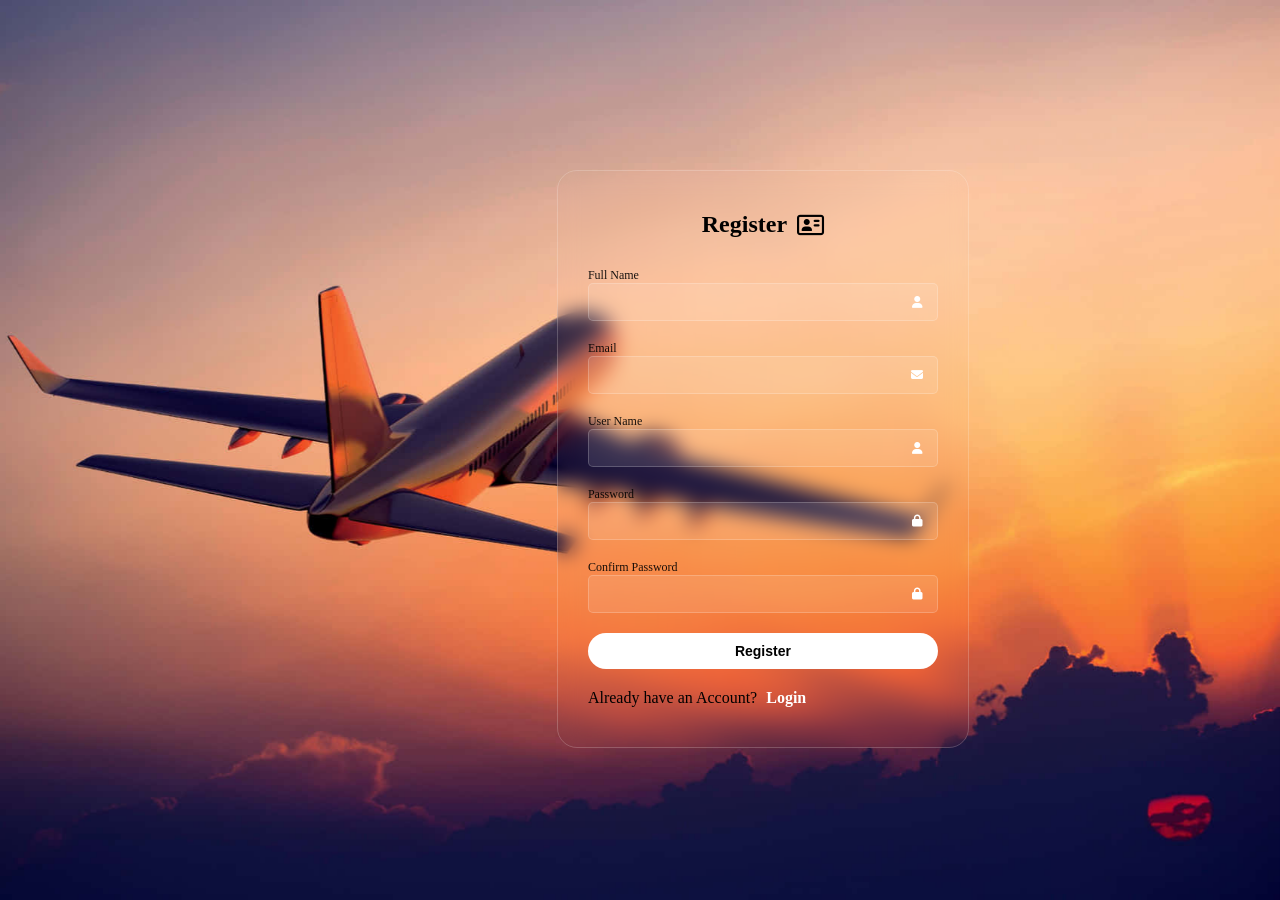
<file: login/register.html>
<<<<<<< HEAD
<!DOCTYPE html>
<html lang="en">
  <head>
    <meta charset="UTF-8" />
    <meta name="viewport" content="width=device-width, initial-scale=1.0" />
    <title>Register</title>
    <link rel="stylesheet" href="style.css" />
    <link
      rel="stylesheet"
      href="https://cdnjs.cloudflare.com/ajax/libs/font-awesome/6.4.0/css/all.min.css"
    />
  </head>
  <body>
    <div
      class="background"
      style="background-image: url('background2.jpg')"
    ></div>
    <div class="login-container">
      <div class="login-card">
        <div class="card-header">
          <h2>Register <i class="fa-regular fa-address-card"></i></h2>
        </div>
        <form action="register.php" method="POST">
          <div class="input-group">
            <label for="fullname">Full Name</label>
            <div class="input-wrapper">
              <input
                type="text"
                id="fullname"
                name="fullname"
                placeholder=" "
                required
              />
              <i class="fa-solid fa-user"></i>
            </div>
          </div>

          <div class="input-group">
            <label for="email">Email</label>
            <div class="input-wrapper">
              <input
                type="email"
                id="email"
                name="email"
                placeholder=" "
                required
              />
              <i class="fa-solid fa-envelope"></i>
            </div>
          </div>

          <div class="input-group">
            <label for="new-username">User Name</label>
            <div class="input-wrapper">
              <input
                type="text"
                id="new-username"
                name="username"
                placeholder=" "
                required
              />
              <i class="fa-solid fa-user"></i>
            </div>
          </div>

          <div class="input-group">
            <label for="new-password">Password</label>
            <div class="input-wrapper">
              <input
                type="password"
                id="new-password"
                name="password"
                placeholder=" "
                required
              />
              <i class="fa-solid fa-lock"></i>
            </div>
          </div>

          <div class="input-group">
            <label for="confirm-password">Confirm Password</label>
            <div class="input-wrapper">
              <input
                type="password"
                id="confirm-password"
                name="confirm_password"
                placeholder=" "
                required
              />
              <i class="fa-solid fa-lock"></i>
            </div>
          </div>

          <button type="submit" class="login-btn">Register</button>

          <div class="register-link">
            <p>Already have an Account? <a href="index.html">Login </a></p>
          </div>
        </form>
      </div>
    </div>
  </body>
</html>
=======
<!DOCTYPE html>
<html lang="en">
  <head>
    <meta charset="UTF-8" />
    <meta name="viewport" content="width=device-width, initial-scale=1.0" />
    <title>Register</title>
    <link rel="stylesheet" href="style.css" />
    <link
      rel="stylesheet"
      href="https://cdnjs.cloudflare.com/ajax/libs/font-awesome/6.4.0/css/all.min.css"
    />
  </head>
  <body>
    <div
      class="background"
      style="background-image: url('background2.jpg')"
    ></div>
    <div class="login-container">
      <div class="login-card">
        <div class="card-header">
          <h2>Register <i class="fa-regular fa-address-card"></i></h2>
        </div>
        <form>
          <div class="input-group">
            <label for="fullname">Full Name</label>
            <div class="input-wrapper">
              <input type="text" id="fullname" placeholder=" " required />
              <i class="fa-solid fa-user"></i>
            </div>
          </div>

          <div class="input-group">
            <label for="email">Email</label>
            <div class="input-wrapper">
              <input type="email" id="email" placeholder=" " required />
              <i class="fa-solid fa-envelope"></i>
            </div>
          </div>

          <div class="input-group">
            <label for="new-username">User Name</label>
            <div class="input-wrapper">
              <input type="text" id="new-username" placeholder=" " required />
              <i class="fa-solid fa-user"></i>
            </div>
          </div>

          <div class="input-group">
            <label for="new-password">Password</label>
            <div class="input-wrapper">
              <input
                type="password"
                id="new-password"
                placeholder=" "
                required
              />
              <i class="fa-solid fa-lock"></i>
            </div>
          </div>

          <div class="input-group">
            <label for="confirm-password">Confirm Password</label>
            <div class="input-wrapper">
              <input
                type="password"
                id="confirm-password"
                placeholder=" "
                required
              />
              <i class="fa-solid fa-lock"></i>
            </div>
          </div>

          <button type="submit" class="login-btn">Register</button>

          <div class="register-link">
            <p>Already have an Account? <a href="index.html">Login </a></p>
          </div>
        </form>
      </div>
    </div>
  </body>
</html>
>>>>>>> 7570b89486f7557ce172e90dd806f5dd740a2dd6
</file>
<file: styles.css>
html,
body {
  margin: 0;
  padding: 0;
  overflow-x: hidden;
  font-family: sans-serif;
  background: rgba(21, 21, 21, 1);
  z-index: -200;
}

.black-color {
  background-color: rgb(27, 27, 27) !important;
}

.hero-container {
  width: 100%;
  height: 62vh;
  position: relative;
  margin: 0;
}

.hero-bg,
.hero-bg-next {
  width: 100%;
  height: 100%;
  border-radius: 30px;
  background-size: cover;
  background-position: center;
  background-repeat: no-repeat;
  filter: brightness(0.7);
  position: absolute;
  inset: 0;
  z-index: -1;
  transition: opacity 1.5s ease-in-out;
}

.hero-bg-next {
  opacity: 0;
  z-index: -2;
}

.mx-6 {
  margin-right: 380px;
  margin-left: 365px;
}

.my-6 {
  margin-top: 39px;
  margin-bottom: 0px;
}

.small-text {
  font-size: 1.6rem;
  line-height: 1.3;
}
.narrow-text {
  display: inline-block;
  font-size: 1.3rem;
}

.space-between {
  justify-content: space-between;
}

.m-f-card {
  margin-left: 368px;
}
.space-between {
  justify-content: space-between !important;
}

.cards-container {
  display: flex;
  gap: 20px;

  overflow-x: auto;
  overflow-y: hidden;

  padding: 24px 0;
  scroll-behavior: smooth;

  -webkit-overflow-scrolling: touch;

  margin-left: 380px;
  margin-right: 380px;
}

.promos {
  min-width: 460px;
  height: 230px;
  border-radius: 16px;
  background-color: #1f1f1f;
  color: #ffffff;
  overflow: hidden;
  display: flex;
  flex-direction: column;
  box-shadow: 0 8px 25px rgba(0, 0, 0, 0.3);
}

.promo-image {
  width: 100%;
  height: 140px;
  background-size: cover;
  background-position: center;
}

.promo-content {
  padding: 12px 16px;
}

.promo-title {
  font-size: 1.1rem;
  margin-bottom: 6px;
}

.promo-text {
  font-size: 0.9rem;
  margin-bottom: 0;
}

.promos {
  transition: transform 0.25s ease;
}

.promos:hover {
  transform: translateY(-6px);
}

.info-section {
  margin-top: 20px;
  margin-bottom: 50px;
}

.info-box {
  background-color: #1b1b1b;
  border-radius: 12px;
  padding: 16px 18px;
  margin: 8px;
}

.info-title {
  color: #ffffff;
  font-size: 1rem;
  margin-bottom: 6px;
}

.info-text {
  color: #b0b0b0;
  font-size: 0.9rem;
  margin-bottom: 0;
}

.footer-contact {
  background-color: #111111;
  border-top: 1px solid rgba(255, 255, 255, 0.05);
  margin-top: 20px;
}

/* city pages layout */
.city-navbar {
  position: static;
  width: 100%;
  background-color: #111111 !important;
  box-shadow: 0 4px 12px rgba(0, 0, 0, 0.4);
}

.city-main {
  padding: 32px 40px;
}

.city-hero {
  margin-bottom: 32px;
  align-items: center;
}

.city-hero-title {
  font-size: 2rem;
}

.city-hero-text p {
  font-size: 0.95rem;
}

.city-hero-image {
  width: 100%;
  height: 260px;
  border-radius: 20px;
  background-size: cover;
  background-position: center;
}

.city-gallery-title {
  font-size: 1.4rem;
}

.city-card {
  background-color: #1b1b1b;
  border-radius: 14px;
  overflow: hidden;
  margin-bottom: 24px;
  box-shadow: 0 6px 20px rgba(0, 0, 0, 0.35);
}

.city-card-image {
  width: 100%;
  height: 180px;
  background-size: cover;
  background-position: center;
}

.city-card-body {
  padding: 14px 16px;
}

.city-card-title {
  color: #ffffff;
  font-size: 1rem;
  margin-bottom: 6px;
}

.city-card-text {
  color: #b0b0b0;
  font-size: 0.9rem;
  margin-bottom: 0;
}

@media (max-width: 768px) {
  .hero-container {
    height: 75vh;
  }

  .navbar {
    padding: 10px 16px;
  }

  .search-bar {
    width: 92%;
    max-width: 92%;
    height: auto;
    flex-wrap: wrap;
    padding: 12px 12px;
  }

  .search-segment {
    flex: 1 1 100%;
    border-right: none !important;
    border-bottom: 1px solid #e5e5e5;
    margin-bottom: 4px;
  }

  .search-segment:last-of-type {
    border-bottom: none;
  }

  .search-bar .search-btn {
    margin-left: auto;
    margin-right: 8px;
  }

  .mx-6 {
    margin-left: 16px;
    margin-right: 16px;
  }

  .cards-container {
    margin-left: 16px;
    margin-right: 16px;
  }

  .promos {
    min-width: 260px;
  }

  .city-main {
    padding: 20px 16px;
  }

  .city-hero {
    margin-bottom: 20px;
  }

  .city-hero-image {
    height: 200px;
    margin-top: 16px;
  }
}
</file>
<file: login/style.css>
* {
  margin: 0;
  padding: 0;
}

body {
  height: 100vh;
  display: flex;
  justify-content: center;
  align-items: flex-start;
}

.background {
  position: absolute;
  width: 100%;
  height: 100%;
  background-image: url("background.jpg");
  background-size: cover;
  background-position: center;
}

.login-card {
  width: 350px;
  padding: 40px 30px;
  backdrop-filter: blur(10px);
  border-radius: 20px;
  border: 1px solid rgba(255, 255, 255, 0.2);
  margin-top: 170px;

}

.card-header h2 {
  margin-bottom: 30px;
  display: flex;
  align-items: center;
  justify-content: center;
  gap: 10px;
}

.input-group {
  margin-bottom: 20px;
  text-align: left;
}

.input-group label {
  font-size: 12px;
  margin-bottom: 5px;
  opacity: 0.9;
}

.input-wrapper {
  position: relative;
  display: flex;
  align-items: center;
}

.input-wrapper input {
  width: 100%;
  background: rgba(255, 255, 255, 0.1);
  border-radius: 5px;
  padding: 10px 35px 10px 15px;
  color: white;
  outline: none;
  font-size: 14px;
  border: 1px solid rgba(255, 255, 255, 0.2);
}

.input-wrapper i {
  position: absolute;
  right: 15px;
  font-size: 12px;
  color: white;
}

.options {
  display: flex;
  justify-content: space-between;
  font-size: 11px;
  margin-bottom: 25px;
}

.checkbox-container {
  display: flex;
  cursor: pointer;
  position: relative;
  padding-left: 20px;
}

.checkbox-container input {
  position: absolute;
  opacity: 0;
}

.checkmark {
  position: absolute;
  top: 0;
  left: 0;
  height: 14px;
  width: 14px;
  background-color: rgba(255, 255, 255, 0.2);
  border-radius: 3px;
}

/*hada diyal chatgpt*/

.checkmark:after {
  content: "";
  position: absolute;
  display: none;
}

.checkbox-container input:checked ~ .checkmark:after {
  display: block;
}

.checkbox-container .checkmark:after {
  left: 4px;
  top: 1px;
  width: 3px;
  height: 7px;
  border: solid #333;
  border-width: 0 2px 2px 0;
  transform: rotate(45deg);
}
/**/
.forgot-password {
  color: white;
  text-decoration: none;
}

.login-btn {
  width: 100%;
  padding: 10px;
  border: none;
  border-radius: 25px;
  background: rgb(256, 256, 255);

  font-weight: 600;
  font-size: 14px;
  cursor: pointer;
  margin-bottom: 20px;
}

.login-btn:hover {
  transform: scale(1.03);
}

.social-login {
  display: flex;
  justify-content: center;
  gap: 15px;
  margin-bottom: 25px;
}

.social-login a {
  display: flex;
  color: white;
  font-size: 16px;
  text-decoration: none;
  width: 30px;
  height: 30px;
  display: flex;
  align-items: center;
  justify-content: center;
  background: rgba(255, 255, 255, 0.1);
  border-radius: 50%;
  transition: background 0.3s;
}

.social-login a:hover {
  background: rgba(255, 255, 255, 0.3);
}

.register-link a {
  color: white;
  text-decoration: none;
  font-weight: 600;
  margin-left: 5px;
}

@media (max-width: 768px) {
  body {
    align-items: center;
  }

  .login-card {
    width: 90%;
    max-width: 360px;
    margin-top: 40px;
    padding: 30px 20px;
  }
}
</file>
